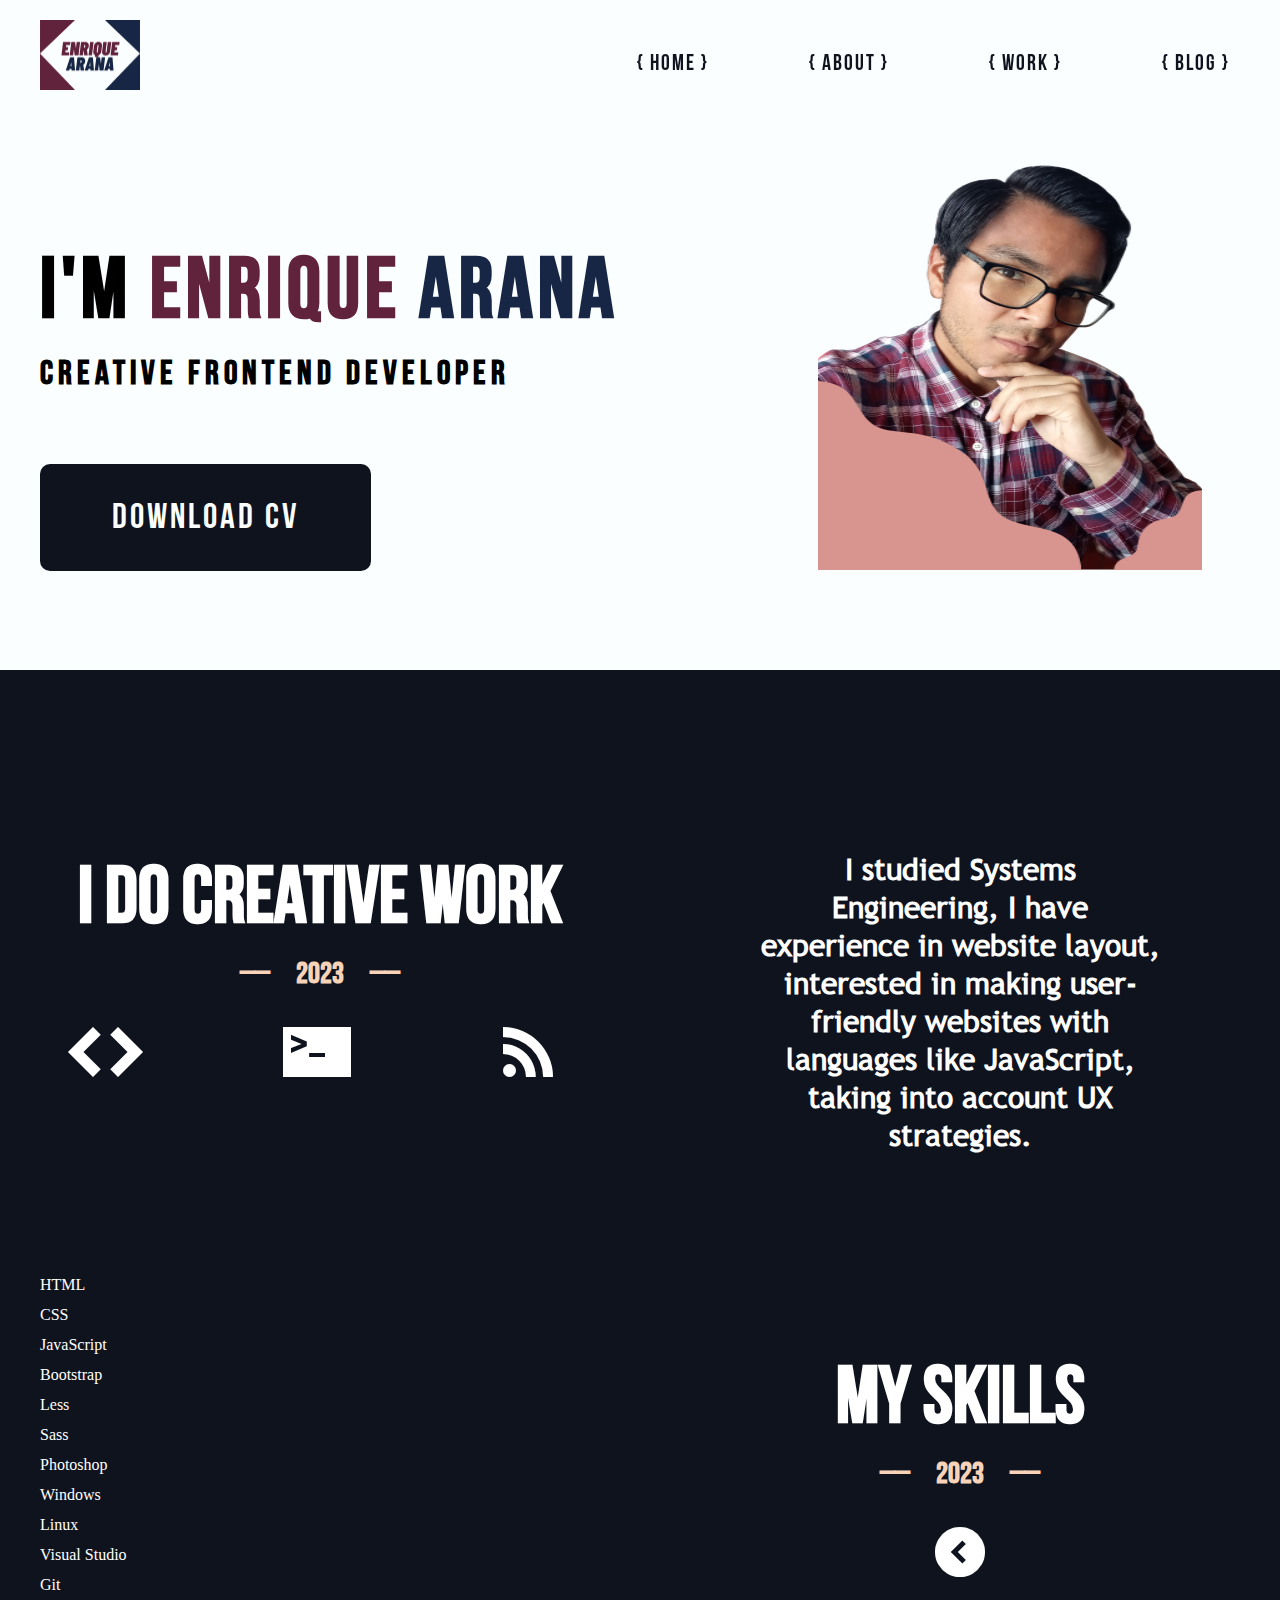
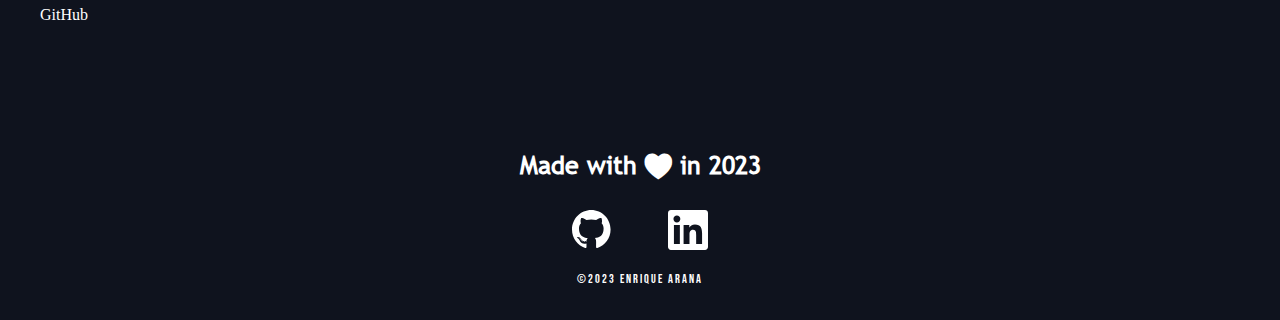
<file: index.html>
<!DOCTYPE html>
<html lang="es">
<head>
    <meta charset="UTF-8">
    <meta http-equiv="X-UA-Compatible" content="IE=edge">
    <meta name="viewport" content="width=device-width, initial-scale=1.0">
    <title>Enrique Arana</title>
    <link rel="stylesheet" href="css/styles.css">
    <link rel="stylesheet" href="css/responsive.css">
    <link rel="shortcut icon" href="img/logoLight.png" type="image/x-icon">
</head>
<body>
    <header>
        <nav>
            <input type="checkbox" id="nav__checkbox" class="nav__checkbox">
            <label for="nav__checkbox" class="nav__toggle">
                <img src="img/hamburguer.png" alt="Menú Hamburguesa" class="hamburguer">
                <img src="img/xPng.png" alt="Cerrar" class="close">
            </label>
            <img class="logo light" src="img/logoLight.png">
            <ul>
                <li><a href="index.html">{ Home }</a></li>
                <li><a href="about.html">{ About }</a></li>
                <li><a href="work.html">{ Work }</a></li>
                <li><a href="blog.html">{ Blog }</a></li>
            </ul>
            <div id="nav__redes">
                <a href="https://github.com/EnriqueArana" target="_blank">
                    <img id="github" src="img/githubB.svg" alt="Logo de GitHub">
                </a>
                <a href="https://www.linkedin.com/in/jorge-enrique-arana-rosales-343509186/" target="_blank">
                    <img id="linkedin" src="img/linkedinB.svg" alt="Logo de Linkedin">
                </a>
            </div>
        </nav>
    </header>
    <main>
        <section id="presentacion">
            <article id="presentacion__titulos">
                <h1>I'm <span class="letraVino">Enrique</span> <span class="letraAzul">Arana</span></h1>
                <h3>Creative Frontend Developer</h3>
                <div class="aparecer">
                    <a href="vhttps://drive.google.com/file/d/1B6jGJmvwnPRcn4PtehhnG3MKZkj7nY4d/view?usp=sharing" target="_blank"><button>DOWNLOAD CV</button></a>
                </div>
            </article>
            <article id="fotoPerfil">
                <img src="img/fotoWebPage.png" alt="My profile photo">
            </article>
        </section>
        <section id="descripcion">
            <article id="descripcion__first">
                <h3>I do Creative Work</h3>
                <h4><p id="primeraLinea">__</p> 2023 <p id="segundaLinea">__</p></h4>
                <ul>
                    <li>H</li>
                    <li>_</li>
                    <li>B</li>
                </ul>
            </article>
            <article id="descripcion__second">
                <p>I studied Systems Engineering, I have experience in website layout, interested in making user-friendly websites with languages like JavaScript, taking into account UX strategies.</p>
            </article>
            <article id="saludo__mobile">
                <p id="carita">( n _ n )</p>
                <p id="saludo">NICE TO MEET YOU</p>
            </article>
        </section>
        <section id="mySkills">
            <article id="mySkills__first">
                <div id="mySkills__first--set">
                    <p>HTML</p>
                    <p>CSS</p>
                    <p>JavaScript</p>
                    <p>Bootstrap</p>
                    <p>Less</p>
                    <p>Sass</p>
                </div>
                <div id="mySkills__first--soft">
                    <p>Photoshop</p>
                    <p>Windows</p>
                    <p>Linux</p>
                    <p>Visual Studio</p>
                    <p>Git</p>
                    <p>GitHub</p>
                </div>
            </article>
            <article id="mySkills__second">
                <h3>My Skills</h3>
                <h4><p id="primeraLinea">__</p> 2023 <p id="segundaLinea">__</p></h4>
                <p id="flecha">(</p>
            </article>
        </section>
    </main>
    <footer>
        <h3>Made with <span>N</span> in 2023</h3>
        <div id="redes">
            <a href="https://github.com/EnriqueArana" target="_blank">
                <img id="github" src="img/github.svg" alt="Logo de GitHub">
            </a>
            <a href="https://www.linkedin.com/in/jorge-enrique-arana-rosales-343509186/" target="_blank">
                <img id="linkedin" src="img/linkedin.svg" alt="Logo de Linkedin">
            </a>
        </div>
        <p>&copy;2023 Enrique Arana</p>
    </footer>
    <script src="main.js">
    </script>
</body>
</html>
</file>
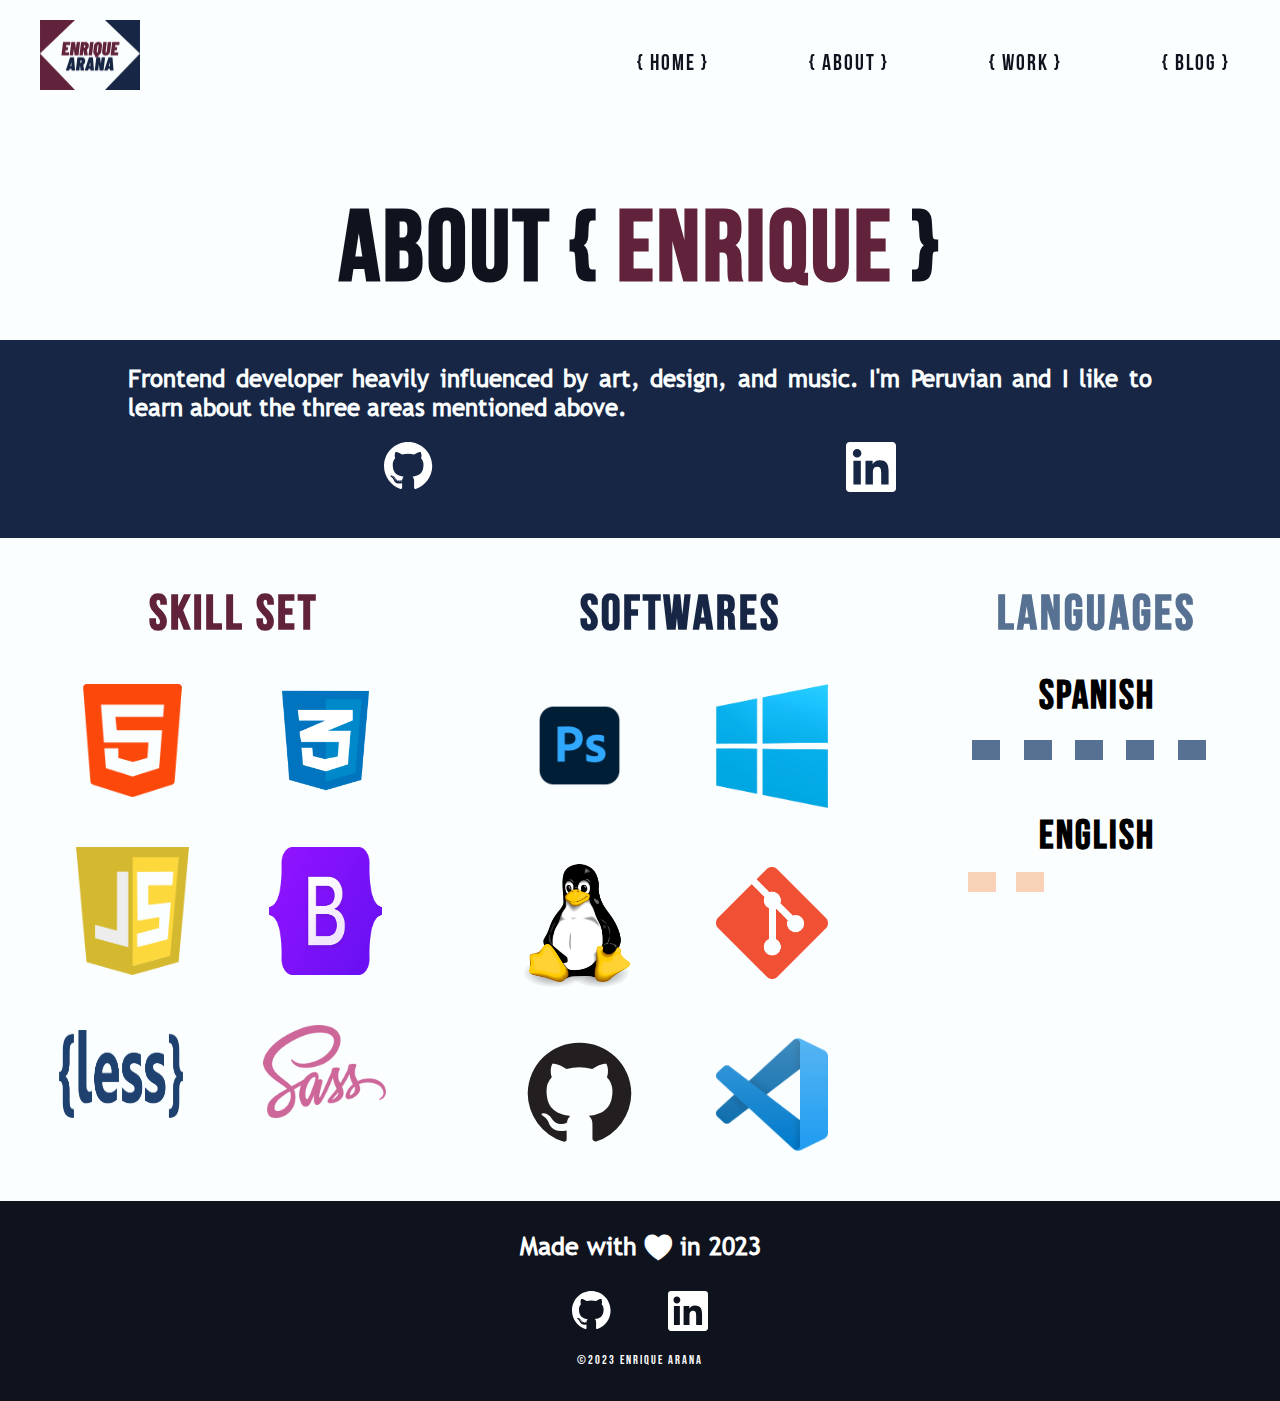
<file: about.html>
<!DOCTYPE html>
<html lang="es">
<head>
    <meta charset="UTF-8">
    <meta http-equiv="X-UA-Compatible" content="IE=edge">
    <meta name="viewport" content="width=device-width, initial-scale=1.0">
    <title>About EA</title>
    <link rel="stylesheet" href="css/styles.css">
    <link rel="stylesheet" href="css/responsive.css">
    <link rel="stylesheet" href="css/stylesWeb.css">
    <link rel="shortcut icon" href="img/logoLight.png" type="image/x-icon">
</head>
<body>
    <header>
        <nav>
            <input type="checkbox" id="nav__checkbox" class="nav__checkbox">
            <label for="nav__checkbox" class="nav__toggle">
                <img src="img/hamburguer.png" alt="Menú Hamburguesa" class="hamburguer">
                <img src="img/xPng.png" alt="Cerrar" class="close">
            </label>
            <img class="logo light" src="img/logoLight.png">
            <ul>
                <li><a href="index.html">{ Home }</a></li>
                <li><a href="about.html">{ About }</a></li>
                <li><a href="work.html">{ Work }</a></li>
                <li><a href="blog.html">{ Blog }</a></li>
            </ul>
            <div id="nav__redes">
                <a href="https://github.com/EnriqueArana" target="_blank">
                    <img id="github" src="img/githubB.svg" alt="Logo de GitHub">
                </a>
                <a href="https://www.linkedin.com/in/jorge-enrique-arana-rosales-343509186/" target="_blank">
                    <img id="linkedin" src="img/linkedinB.svg" alt="Logo de Linkedin">
                </a>
            </div>
        </nav>
    </header>
    <main>
        <section id="about__principal">
            <article id="about__principal--titulo">
                <h1>About { <span>Enrique</span> }</h1>
                <div id="about__principal--redes">
                    <a href="https://github.com/EnriqueArana">
                        <img id="github" src="img/githubB.svg" alt="Logo de GitHub">
                    </a>
                    <a href="https://www.linkedin.com/in/jorge-enrique-arana-rosales-343509186/">
                        <img id="linkedin" src="img/linkedinB.svg" alt="Logo de Linkedin">
                    </a>
                </div>
            </article>
            <article id="about__principal--influence">
                <p>Frontend developer heavily influenced by art, design, and music. I'm Peruvian and I like to learn about the three areas mentioned above.</p>
                <div id="about__principal--redes2">
                    <a href="https://github.com/EnriqueArana" target="_blank">
                        <img id="github" src="img/github.svg" alt="Logo de GitHub">
                    </a>
                    <a href="https://www.linkedin.com/in/jorge-enrique-arana-rosales-343509186/" target="_blank">
                        <img id="linkedin" src="img/linkedin.svg" alt="Logo de Linkedin">
                    </a>
                </div>
            </article>
        </section>
        <section id="about__knowledge">
            <article id="about__knowledge--skills">
                <h2>Skill Set</h2>
                <div>
                   <img src="img/html.png" alt="Html Icon">
                   <img src="img/css.png" alt="CSS Icon">
                </div>
                <div>
                   <img src="img/js.png" alt="JavaScript Icon">
                   <img src="img/bootstrap.png" alt="Bootstrap Icon">
                </div>
                <div>
                   <img src="img/less.png" id="less" alt="Less Icon">
                   <img src="img/sass.png" id="sass" alt="Sass Icon">
                </div>
            </article>
            <article id="about__knowledge--softwares">
                <h2>Softwares</h2>
                <div>
                    <img src="img/photoshop.png" alt="Photoshop Icon">
                    <img src="img/windows.png" alt="Windows Icon">
                </div>
                <div>
                    <img src="img/linux.png" alt="Linux Icon">
                    <img src="img/git.png" alt="Git Icon">
                </div>
                <div>
                    <img src="img/githubB.svg" alt="GitHub Icon">
                    <img src="img/visualStudio.png" id="vsCode" alt="Visual Strudio Code Icon">
                </div>
            </article>
            <article id="about__knowledge--languages">
                <h2>Languages</h2>
                <div>
                    <h3>Spanish</h3>
                    <div></div>
                    <div></div>
                    <div></div>
                    <div></div>
                    <div></div>
                </div>
                <div>
                    <h3>English</h3>
                    <div id="rosa"></div>
                    <div id="rosa"></div>
                </div> 
            </article>
            
        </section>
    </main>
    <footer>
        <h3>Made with <span>N</span> in 2023</h3>
        <div id="redes">
            <a href="https://github.com/EnriqueArana" target="_blank">
                <img id="github" src="img/github.svg" alt="Logo de GitHub">
            </a>
            <a href="https://www.linkedin.com/in/jorge-enrique-arana-rosales-343509186/" target="_blank">
                <img id="linkedin" src="img/linkedin.svg" alt="Logo de Linkedin">
            </a>
        </div>
        <p>&copy;2023 Enrique Arana</p>
    </footer>
    <script src="main.js">
    </script>
</body>
</html>
</file>
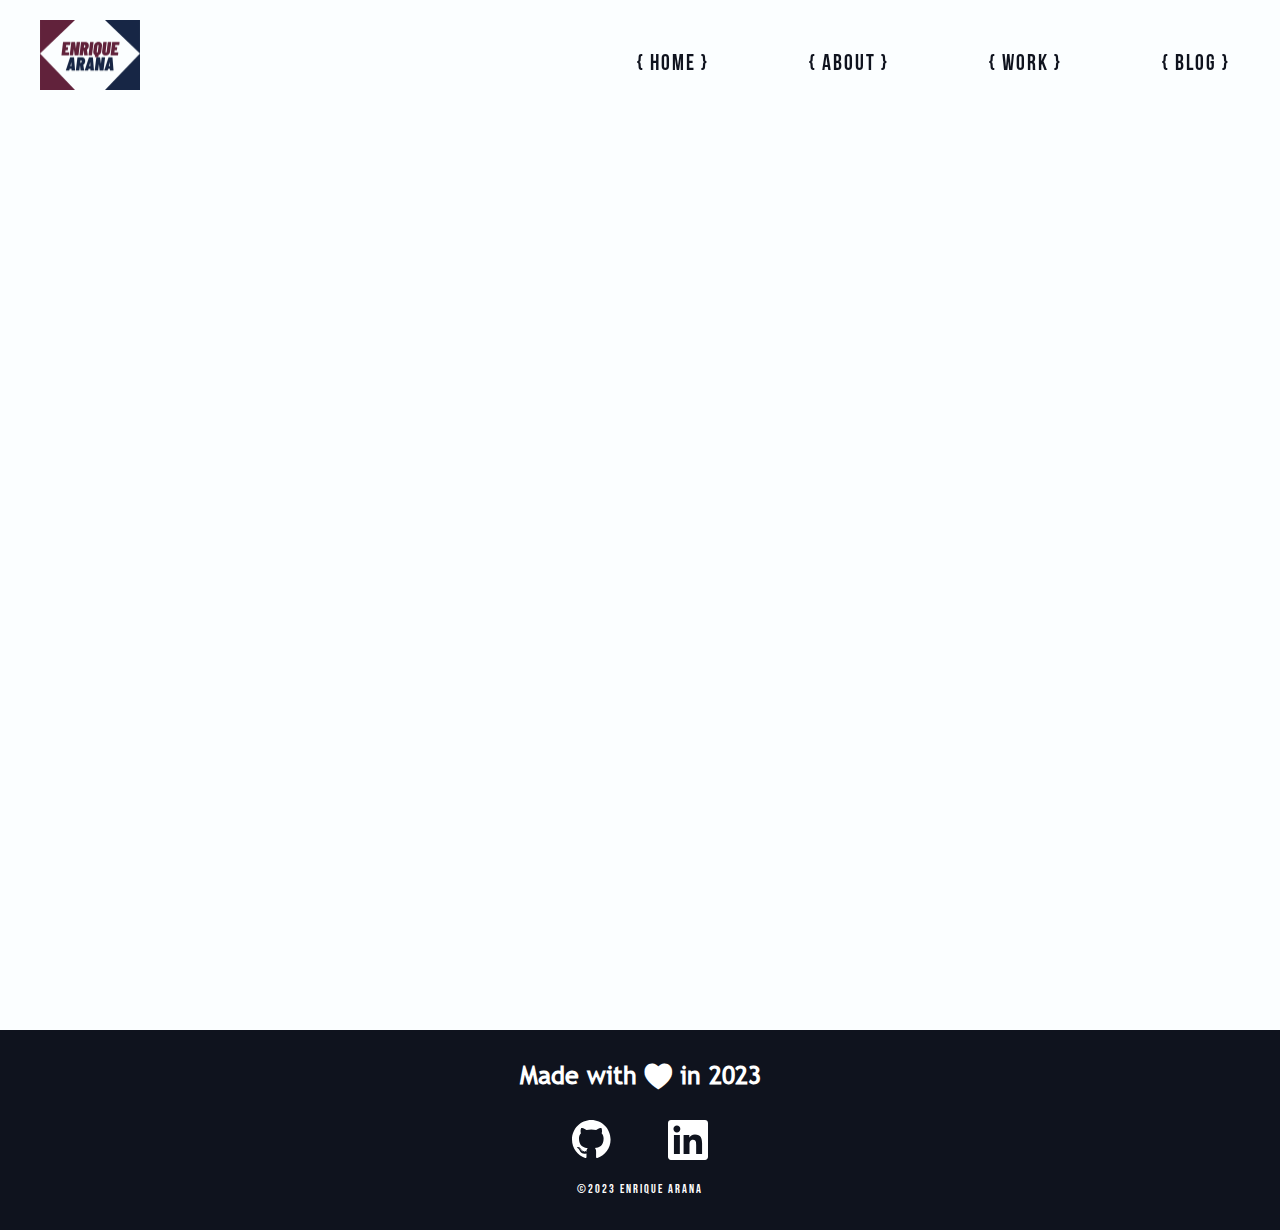
<file: blog.html>
<!DOCTYPE html>
<html lang="es">

<head>
    <meta charset="UTF-8">
    <meta http-equiv="X-UA-Compatible" content="IE=edge">
    <meta name="viewport" content="width=device-width, initial-scale=1.0">
    <title>Enrique Arana</title>
    <link rel="stylesheet" href="css/styles.css">
    <link rel="stylesheet" href="css/responsive.css">
    <link rel="stylesheet" href="css/stylesWeb.css">
    <link rel="shortcut icon" href="img/logoLight.png" type="image/x-icon">
</head>

<body>
    <header>
        <nav>
            <input type="checkbox" id="nav__checkbox" class="nav__checkbox">
            <label for="nav__checkbox" class="nav__toggle">
                <img src="img/hamburguer.png" alt="Menú Hamburguesa" class="hamburguer">
                <img src="img/xPng.png" alt="Cerrar" class="close">
            </label>
            <img class="logo light" src="img/logoLight.png">
            <ul>
                <li><a href="index.html">{ Home }</a></li>
                <li><a href="about.html">{ About }</a></li>
                <li><a href="work.html">{ Work }</a></li>
                <li><a href="blog.html">{ Blog }</a></li>
            </ul>
            <div id="nav__redes">
                <a href="https://github.com/EnriqueArana" target="_blank">
                    <img id="github" src="img/githubB.svg" alt="Logo de GitHub">
                </a>
                <a href="#https://www.linkedin.com/in/jorge-enrique-arana-rosales-343509186/" target="_blank">
                    <img id="linkedin" src="img/linkedinB.svg" alt="Logo de Linkedin">
                </a>
            </div>
        </nav>
    </header>
    <div class="container">
        <h1 class="text">BLOG EN CONSTRUCCIÓN</h1>
      </div>
    <footer>
        <h3>Made with <span>N</span> in 2023</h3>
        <div id="redes">
            <a href="https://github.com/EnriqueArana" target="_blank">
                <img id="github" src="img/github.svg" alt="Logo de GitHub">
            </a>
            <a href="https://www.linkedin.com/in/jorge-enrique-arana-rosales-343509186/" target="_blank">
                <img id="linkedin" src="img/linkedin.svg" alt="Logo de Linkedin">
            </a>
        </div>
        <p>&copy;2023 Enrique Arana</p>
    </footer>
    <script src="main.js">
    </script>
</body>

</html>
</file>
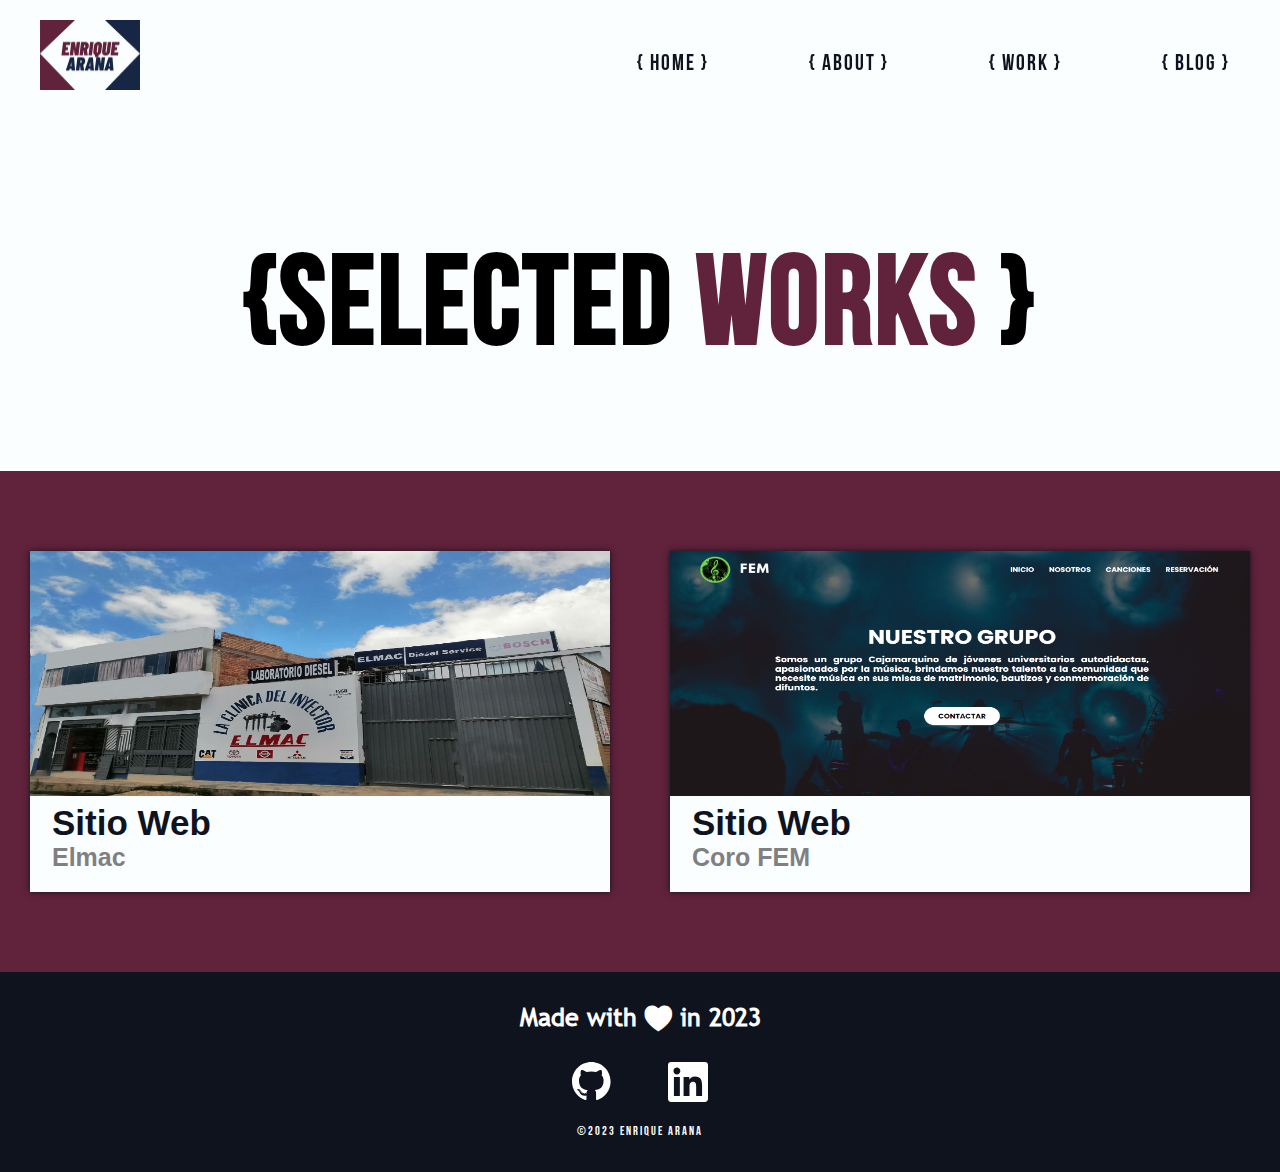
<file: work.html>
<!DOCTYPE html>
<html lang="es">
<head>
    <meta charset="UTF-8">
    <meta http-equiv="X-UA-Compatible" content="IE=edge">
    <meta name="viewport" content="width=device-width, initial-scale=1.0">
    <title>Work EA</title>
    <link rel="stylesheet" href="css/styles.css">
    <link rel="stylesheet" href="css/responsive.css">
    <link rel="stylesheet" href="css/stylesWeb.css">
    <link rel="shortcut icon" href="img/logoLight.png" type="image/x-icon">
</head>
<body>
    <header>
        <nav>
            <input type="checkbox" id="nav__checkbox" class="nav__checkbox">
            <label for="nav__checkbox" class="nav__toggle">
                <img src="img/hamburguer.png" alt="Menú Hamburguesa" class="hamburguer">
                <img src="img/xPng.png" alt="Cerrar" class="close">
            </label>
            <img class="logo light" src="img/logoLight.png">
            <ul>
                <li><a href="index.html">{ Home }</a></li>
                <li><a href="about.html">{ About }</a></li>
                <li><a href="work.html">{ Work }</a></li>
                <li><a href="blog.html">{ Blog }</a></li>
            </ul>
            <div id="nav__redes">
                <a href="https://github.com/EnriqueArana" target="_blank">
                    <img id="github" src="img/githubB.svg" alt="Logo de GitHub">
                </a>
                <a href="https://www.linkedin.com/in/jorge-enrique-arana-rosales-343509186/" target="_blank">
                    <img id="linkedin" src="img/linkedinB.svg" alt="Logo de Linkedin">
                </a>
            </div>
        </nav>
    </header>
    <main id="trabajos">
        <h1 id="trabajos__titulo"> {Selected <span>Works</span> }</h1>
        <section id="trabajos__proyectos">
            <article id="trabajos__proyectos--first">
                <a href="https://enriquearana.github.io/Elmac/index.html" target="_blank">
                    <img src="img/laboratorioDiesel.jpg" alt="Local Elmac">
                    <h3>Sitio Web</h3>
                    <p>Elmac</p>
                </a>
            </article>
            <article id="trabajos__proyectos--second">
                <a href="https://enriquearana.github.io/fem/" target="_blank">
                    <img src="img/coroFem.png" alt="Página FEM">
                    <h3>Sitio Web</h3>
                    <p>Coro FEM</p>
                </a>
            </article>
        </section>
    </main>
    <footer>
        <h3>Made with <span>N</span> in 2023</h3>
        <div id="redes">
            <a href="https://github.com/EnriqueArana" target="_blank">
                <img id="github" src="img/github.svg" alt="Logo de GitHub">
            </a>
            <a href="https://www.linkedin.com/in/jorge-enrique-arana-rosales-343509186/" target="_blank">
                <img id="linkedin" src="img/linkedin.svg" alt="Logo de Linkedin">
            </a>
        </div>
        <p>&copy;2023 Enrique Arana</p>
    </footer>
    <script src="main.js">
    </script>
</body>
</html>
</file>
<file: css/styles.css>
:root{
    --blanco: #FBFEFF;
    --negro: #0F131E;
    --vino: #61223B;
    --azulOscuro: #172645;
    --rosa: #D89590;
    --crema: #F8D3B8;
}

@font-face {
    font-family: "TrebuchetMS";
    src: url(fonts/TrebuchetMS.ttf);
    font-weight: normal;
    font-style: normal;
}

@font-face {
    font-family: "BebasNeue";
    src: url(fonts/BebasNeue.otf);
    font-weight: normal;
    font-style: normal;
}

@font-face {
    font-family: "WebSymbolsRegular";
    src: url(fonts/websymbols-regular-webfont.eot);
    src: url(fonts/websymbols-regular-webfont.eot?#iefix) format(embedded-opentype),
        url(fonts/websymbols-regular-webfont.woff) format(woff),
        url(fonts/websymbols-regular-webfont.ttf) format(truetype),
        url(fonts/websymbols-regular-webfont.svg#WebSymbolsRegular) format(svg);
    font-weight: normal;
    font-style: normal;
}

*{
    padding: 0px;
    margin: 0px;
}

body{
    background-color: var(--blanco);
    width: 100%;
}

.letraVino{
    color: var(--vino);
}

.letraAzul{
    color: var(--azulOscuro);
}

/* CABECERA */
header{
    width: 100%;
    height: 130px;
}

nav{
    width: 100%;
    position: fixed;
    transition: all 500ms;
    z-index: 1;
    transition: background-color 0.5s ease;
}

nav .logo{
    float: left;
    width: 100px;
    margin: 20px;
    margin-left: 40px;
    background-image: url("../img/logoLight.png");
    background-size: contain;
}

nav ul{
    float: right;
}

nav ul li{
    float: left;
    margin: 50px;
    list-style: none;
}

nav ul li a{
    display: block;
    text-decoration: none;
    color: var(--negro);
    font-size: 22px;
    font-family: "BebasNeue";
    letter-spacing: 2px;
    transition: all 300ms;
}

nav ul li a:hover{
    color: var(--vino);
    transform: scale(1.2,1.2);
}

/* MENÚ MOBILE */
.nav__toggle{
    position: absolute;
    cursor: pointer;
    margin: 0 1rem;
    right: 0;
}

.nav__toggle img{
   width: 1rem;
}

.nav__toggle .close{
    display: none;
}

.nav ul li{
    display: block;
}

.nav__toggle .close,
.nav__toggle .hamburguer{
    margin-top: 0.3rem;
}

.nav__checkbox{
    display: none;
}

.nav__toggle{
    display: none;
}
#nav__redes{
    display: none;
}

.active{
    background-color: var(--negro);
    width: 100%;
    transition: all 3s;
}

.active a{
    color: var(--blanco);
}

.active a:hover{
    color: var(--rosa);
}

.active .logo{
    content: url("../img/logoNight.png");
}

/* PRESENTACIÓN */
#presentacion{
    width: 100%;
    display: block;
    height: 500px;
    margin-top: 20px;
    overflow: hidden;
}

#presentacion__titulos{
    float: left;
    display: block;
    width: 50%;
    height: 300px;
    padding-left: 40px;
    padding-top: 90px;
    
}

#presentacion__titulos h1 {
    font-size: 85px;
    font-family: "BebasNeue";
    letter-spacing: 5px;
    display: block;
    white-space: nowrap;
    width: 17.5ch;
    animation: typing 1.1s steps(15), blink .5s infinite step-end alternate;
    overflow: hidden;
    border-right: none;
    position: relative;
    transition: all 300ms;
  }
  
  #presentacion__titulos h1::after {
    content: "";
    position: absolute;
    bottom: 0;
    right: 0;
    height: 100%;
    width: 4px;
    background-color: transparent;
    animation: delete-line 1s steps(15) forwards;
    animation-delay: 5s;
  }
  
  @keyframes typing {
    from {
      width: 0;
    }
  }
  
  @keyframes blink {
    50% {
      border-color: transparent;
    }
  }
  
  @keyframes delete-line {
    from {
      background-color: #fff;
    }
    to {
      background-color: transparent;
    }
  }
/* 
@keyframes moverH1{
    from{
        transform: translateX(-500%);
    }
    to{
        transform: translateX(0%);
    }
} */

#presentacion__titulos h1:hover{
    text-shadow: 1px 1px 2px var(--negro);
}

#presentacion__titulos h3{
    font-size: 34px;
    letter-spacing: 5px;
    margin-top: 10px;
    font-family: "BebasNeue";
    animation: moverH3 1.5s linear;
}

@keyframes moverH3 {
    from{
        transform: translateX(-200%);
    }
    to{
        transform: translateX(0%);
    }
}

button{
    font-size: 36px;
    background-color: var(--negro);
    color: var(--blanco);
    margin-top: 70px;
    padding: 30px 70px 30px 70px;
    border-radius: 10px;
    font-family: "BebasNeue";
    letter-spacing: 3px;
    border: 2px solid var(--negro);
    transition: all 200ms;
    animation-fill-mode: forwards;
    z-index: 0;
}

.aparecer{
    animation: moverBoton 1s linear;
    animation-fill-mode: forwards;
}

@keyframes moverBoton {
    0% {
        opacity: 0;
        transform: translateY(200%);
    }
    100% {
        opacity: 1;
        transform: translateY(0);
    }
}

button:hover{
    box-shadow: 2px 2px 1px var(--negro);
    animation: colorBoton infinite 1s linear;
}

@keyframes colorBoton {
    0%{
        background-color: var(--vino);
        border: 2px solid var(--vino);
    }
    25%{
        background-color: var(--blanco);
        border: 2px solid var(--blanco);
        color: black;
    }
    50%{
        background-color: var(--crema);
        border: 2px solid var(--crema);
    }
    75%{
        background-color: var(--vino);
        border: 2px solid var(--vino);
    }
    100%{
        background-color: var(--azulOscuro);
        border: 2px solid var(--azulOscuro);
    }
}

#fotoPerfil{
    display: block;
    width: 40%;
    float: right;
    height: 250px;
}

#fotoPerfil img{
    width: 75%;
    margin: 0 auto;
    height: 420px;
    margin-left: 50px;
    transition: all 1s;
    animation: moverFotoPerfil 2s linear;
}

@keyframes moverFotoPerfil {
    from{
        transform: translateX(200%);
    }
    to{
        transform: translateX(0%);
    }
}

/* SECCIÓN DE MI DESCRIPCIÓN */
#descripcion{
    width: 100%;
    display: block;
    height: 450px;
    margin-top: 20px;
    overflow: hidden;
    background-color: var(--negro);
    padding-top: 100px;
}

#descripcion article{
    float: left;
    width: 50%;
    color: white;
}

#descripcion #descripcion__first{
    text-align: center;
    padding-top: 50px;
}

#descripcion__first h3{
    font-size: 80px;
    font-family: "BebasNeue";
    margin: 0 auto;
    margin-top: 30px;
}

#descripcion__first h4{
    font-size: 30px;
    font-family: "BebasNeue";
    margin: 0 auto;
    margin-top: 10px;
    color: var(--crema);
    width: 25%;
}

#descripcion__first h4 p{
    line-height: 13px;
}

#descripcion__first #primeraLinea{
    float: left;
}

#descripcion__first #segundaLinea{
    float: right;
}

#descripcion__first ul{
    padding-top: 30px;
    height: 70px;
    display: block;
    width: 100%;
    margin: 0 auto;
}

#descripcion__first li{
    display: block;
    font-family: "WebSymbolsRegular";
    list-style: none;
    float: left;
    font-size: 50px;
    width: 33%;
    margin: 0 auto;
}

#description article #descripcion__second{
    width: 47%;
    float: right;
    margin-top: 30px;
    text-align: center;
    height: 300px;
    padding-right: 30px;
}

#descripcion__second p{
    margin-top: 80px;
    margin-right: 120px;
    margin-left: 120px;
    font-size: 30px;
    font-family:  "TrebuchetMS";
    font-weight: bold;
    text-align: center;
}
#saludo__mobile{
    display: none;
}

/* SECCIÓN MY SKILLS */
/* SECCIÓN DE MI DESCRIPCIÓN */
#mySkills{
    width: 100%;
    display: block;
    position: relative;
    height: 500px;
    overflow: hidden;
    background-color: var(--negro);
}

#mySkills article{
    width: 50%;
    color: white;
    display: block;
    padding-top: 50px;
}

#mySkills__first{
    display: block;
    float: left;
    z-index: 2;
    margin: 0 auto;
    line-height: 30px;
}

#mySkills__first div{
    margin-left: 40px;
}

#mySkills__first--set{
    animation: rotarSet infinite 10s linear;
}

#mySkills__first--soft{
    animation: rotarSoft infinite 10s linear;
}

@keyframes rotarSet {
    0%{
        transform: perspective(1000px) rotateY(0deg);
    }
    50%{
        transform: perspective(1000px) rotateY(180deg);
        color: var(--rosa);
        text-shadow: 1px 1px 8px var(--rosa);
    }
    100%{
        transform: perspective(1000px) rotateY(360deg);
    }
}
@keyframes rotarSoft {
    0%{
        transform: perspective(1000px) rotateY(360deg);
    }
    50%{
        transform: perspective(1000px) rotateY(180deg);
        color: var(--crema);
        text-shadow: 1px 1px 8px var(--crema);
    }
    100%{
        transform: perspective(1000px) rotateY(0deg);
    }
}

#mySkills__second{
    float: right;
    width: 300px;
    text-align: center;
}

#mySkills__second h3{
    color: white;
    font-size: 80px;
    font-family: "BebasNeue";
    margin-top: 80px;
}

#mySkills__second h4{
    font-size: 30px;
    font-family: "BebasNeue";
    width: 25%;
    margin: 0 auto;
    margin-top: 10px;
    color: var(--crema);
}

#mySkills__second h4 p{
    line-height: 13px;
}

#mySkills__second #primeraLinea{
    float: left;
}

#mySkills__second #segundaLinea{
    float: right;
}

#mySkills__second #flecha{
    font-family: "WebSymbolsRegular";
    margin-top: 30px;
    font-size: 50px;
    transition: all 300ms;
    animation: moverFlecha infinite 2s linear;
}
@keyframes moverFlecha {
    0%{
        transform: translateX(3%);
    }
    25%{
        transform: translateX(0%);
    }
    50%{
        transform: translateX(-3%);
    }
    75%{
        transform: translateX(0%);
    }
    100%{
        transform: translateX(3%);
    }
}

/* PIE DE PÁGINA */
footer{
    width: 100%;
    height: 200px;
    color: white;
    background-color: var(--negro);
}
footer h3{
    text-align: center;
    width: 100%;
    margin:  0 auto;
    font-size: 25px;
    height: 90px;
    line-height: 90px;
    font-family: "TrebuchetMS";
}
footer h3 span{
   font-family: "WebSymbolsRegular"; 
}
footer #redes{
    margin:  0 auto;
    width: 20%;
}
#redes img{
    width: 40px;
    transition: all 300ms;
}
#redes #github{
    margin-left: 60px;
}
#redes #linkedin{
    float: right;
    display: block;
    margin-right: 60px;
}
#redes a:hover img{
    transform: scale(1.2,1.2);
}
footer p{
    text-align: center;
    margin:  0 auto;
    width: 100%;
    font-family: "BebasNeue";
    letter-spacing: 2px;
    font-size: 12px;
    margin-top: 20px;
}
</file>
<file: css/responsive.css>
:root{
  --blanco: #FBFEFF;
  --negro: #0F131E;
  --vino: #61223B;
  --azulOscuro: #172645;
  --rosa: #D89590;
  --crema: #F8D3B8;
}
@media (max-width:1032px) {
  #descripcion__first h3 {
    font-size: 60px;
  }
  #descripcion__second p{
    font-size: 25px;
  }
  footer #redes {
    width: 27%;
  }
}
@media (max-width:1016px) {
  #fotoPerfil img {
    float: right;
    margin-left: 0;
    margin-right: 20px;
  }
  #presentacion__titulos h1 {
    font-size: 72px;
  }
  #presentacion__titulos h3 {
    font-size: 27px;
  }
  #descripcion {
    height: 410px;
  }
}
@media (max-width:1012px) {
  #descripcion__second p {
    font-size: 22px;
  }
}
@media (max-width:901px) {
  #descripcion {
    padding-top: 26px;
    height: 380px;
  }
  #descripcion__second p {
    margin-right: 98px;
    margin-left: 98px;
  }
  #descripcion__first h4 {
    width: 35%;
  }
  #mySkills__second h4 {
    width: 35%;
  }
}
@media (max-width:853px) {
  nav ul li {
    margin-right: 50px;
    margin-left: 30px;
  }
  #presentacion__titulos h1 {
    font-size: 60px;
    letter-spacing: 3px;
  }
  #presentacion__titulos h3 {
    font-size: 22px;
  }
  footer #redes {
    width: 34%;
  }
  #descripcion__second p {
   font-size: 20px; 
  }
}
@media (max-width:773px) {
  #descripcion__second p {
    margin-right: 76px;
    margin-left: 76px;
    margin-top: 112px;
  }
  nav ul li {
    margin-right: 30px;
    margin-left: 20px;
  }
  #presentacion__titulos h3 {
    font-size: 20px;
  }
}
@media (max-width:695px) {
  #presentacion__titulos h1 {
    font-size: 50px;
  }
  #presentacion__titulos h3 {
    font-size: 17px;
  }
  footer #redes {
    width: 40%;
  }
}

@media(max-width: 692px){
  #presentacion__titulos {
    width: 100%;
    height: 454px;
    padding-top: 30px;
    margin: 0 auto;
    padding-left: 0;
    display: flex;
    flex-direction: column;
    align-items: center;
  }
  #presentacion__titulos h1 {
    font-size: 50px;
    width: 80%;
    margin: 0 auto;
    text-align: center;
  }
  #presentacion__titulos h3 {
    width: 80%;
    margin: 0 auto;
    text-align: center;
    margin-bottom: 170px;
  }
  #fotoPerfil {
    width: 100%;
    height: 150px;
    margin-top: -350px;
  }
  #fotoPerfil img {
    display: block;
    width: 20%;
    margin: 0 auto;
    margin-right: 40%;
    height: 200px;
  }
}
@media(max-width: 655px){

  nav .logo,
  nav ul{
    display: flex;
    flex-direction: column;
    align-items: center;
    margin: 1rem;
  }
  nav .logo{
    margin-right: auto;
  }
  .nav__toggle{
    display: block;
    width: 50px;
  }
  ul li{
    display: none;
  }
  nav ul{
    margin-top: 230px;
  }
  nav ul li{
    margin: 15px;
  }
  nav ul li a{
    font-size: 25px;
  }
  .nav__toggle img {
    width: 3rem;
  }
  #nav__redes{
    display: none;
    clear: both;
    width: 28%;
    float: right;
    height: 80px;
    padding: 30px;
    padding-top: 0;
  }
  #nav__redes a img{
    width: 20%;
    float: right;

  }
  #nav__redes a #github{
    float: left;
    margin: 30px;
    margin-top: 0;
    margin-right: 0;
    margin-left: 70px;
    transition: all 300ms;
  }
  #nav__redes a #github:hover{
    transform: scale(1.2,1.2);
  }
  #nav__redes a #linkedin{
    margin: 30px;
    margin-top: 0;
    margin-right: 0;
    transition: all 300ms;
  }
  #nav__redes a #linkedin:hover{
    transform: scale(1.2,1.2);
  }
  .active .logo{
    content: url("../img/logoLight.png");
  }
  .active #nav__redes a #github{
    content: url("../img/github.svg");
  }
  .active #nav__redes a #linkedin{
    content: url("../img/linkedin.svg");
  }
  .active .close{
    content: url("../img/xNight.png");
  }
  .active .hamburguer{
    content: url("../img/hamburguerNight.png");
  }
  #nav__checkbox:checked ~ ul li{
    display: block;
  }

  #nav__checkbox:checked ~ .active{
    background-color: var(--negro);
    height: 300px;
  }
  #nav__checkbox:checked ~ #nav__redes{
    display: block;
  }
  #nav__checkbox:checked ~ label.nav__toggle .close{
    display: block;
  }
  #nav__checkbox:checked ~ label.nav__toggle .hamburguer{
    display: none;

  } 
  .close {
    display: none;
  }
  #fotoPerfil img{
    width: 135px;
  }
  #descripcion {
    padding: 0;
    height: auto;
  }
  #descripcion article {
    width: 100%;
    color: white;
    float: none;
  }
  #descripcion__first h4 {
    width: 23%;
  }
  #descripcion__first ul {
    display: none;
  }
  #descripcion__second p {
    margin-top: 25px;
  }
  #saludo__mobile{
    display: block;
    width: 100%;
    margin: 0 auto;
    text-align: center;
    margin-top: 20px;
    font-size: 20px;
    font-family: "BebasNeue";
  }
  #saludo__mobile #carita{
    font-family: Arial, Helvetica, sans-serif;
    font-weight: bold;
    margin-top: 40px;

  }
  #saludo__mobile #saludo{
    margin-top: 15px;
    font-size: 25px;
    color: var(--crema);
  }

  #mySkills {
    display: flex;
    flex-direction: column;
    width: 100%; 
    height: auto;
  }
  #mySkills article {
    margin: 0 auto;
    float: none;
    padding-top: 0;
  }
  #mySkills__first {
    order: 2; 
  }
  
  #mySkills__second {
    order: 1;
    width: 100%; 
   
  }
  #mySkills__second #flecha {
    display: none;
  }
  #mySkills__second h4 {
    width: 46%;
    margin-bottom: 40px;
  }
  #nav__redes {
    width: 35%;
  }
}

@media(max-width: 530px){
  #mySkills__second h3 {
    font-size: 67px;
  }
  #descripcion__first h4 {
    width: 35%;
  }
  #mySkills__second h4 {
    width: 62%;
  }
  footer #redes {
    width: 58%;
  }
}
@media(max-width: 479px){
  footer #redes {
    width: 62%;
  }
}
@media(max-width: 450px){
  #presentacion__titulos h1 {
    font-size: 42px;
    width: 90%;
  }
  #presentacion__titulos h3 {
    font-size: 14px;
  }
  #fotoPerfil {
    width: 90%;
  }
  #fotoPerfil img {
    width: 152px;
  }
  button {
    margin-top: 94px;
    padding: 20px 60px 20px 60px;
  }
  #nav__redes {
    width: 48%;
  }
}
@media(max-width: 443px){
  #mySkills__second h3 {
    font-size: 55px;
  }
  #fotoPerfil {
    width: 79%;
  }
}
@media(max-width: 378px){
  #presentacion__titulos h3 {
    font-size: 13px;
  }
  #descripcion__first h4 {
    width: 50%;
  }
  #mySkills__second h4 {
    width: 85%;
  }
  footer #redes {
    width: 77%;
  }
  footer h3 {
    font-size: 20px;
  }
  #fotoPerfil {
    width: 68%;
  }
}
</file>
<file: css/stylesWeb.css>
@charset "UTF-8";
@font-face {
  font-family: "TrebuchetMS";
  src: url(fonts/TrebuchetMS.ttf);
  font-weight: normal;
  font-style: normal;
}
@font-face {
  font-family: "BebasNeue";
  src: url(fonts/BebasNeue.otf);
  font-weight: normal;
  font-style: normal;
}
@font-face {
  font-family: "WebSymbolsRegular";
  src: url(fonts/websymbols-regular-webfont.eot);
  src: url(fonts/websymbols-regular-webfont.eot?#iefix) format(embedded-opentype), url(fonts/websymbols-regular-webfont.woff) format(woff), url(fonts/websymbols-regular-webfont.ttf) format(truetype), url(fonts/websymbols-regular-webfont.svg#WebSymbolsRegular) format(svg);
  font-weight: normal;
  font-style: normal;
}
#about__knowledge--languages h2, #about__knowledge--softwares h2, #about__knowledge--skills h2, #about__principal--titulo h1 {
  font-family: "BebasNeue";
  font-size: 52px;
  margin-top: 45px;
  letter-spacing: 3px;
  text-align: center;
}

#about__knowledge, #about__principal {
  width: 100%;
  height: auto;
}

#about__principal {
  height: 300px;
}

#about__principal--titulo {
  text-align: center;
  margin-top: 60px;
}
#about__principal--titulo h1 {
  width: 90%;
  color: #0F131E;
  margin: 0 auto;
  transition: all 300ms;
  font-size: 49px;
}
#about__principal--titulo h1 span {
  color: #61223B;
}
#about__principal--titulo h1:hover {
  text-shadow: 1px 1px 2px #0F131E;
}
#about__principal--titulo #about__principal--redes {
  width: 70%;
  margin: 0 auto;
}
#about__principal--titulo #about__principal--redes a {
  cursor: pointer;
  text-decoration: none;
}
#about__principal--titulo #about__principal--redes a img {
  width: 50px;
  transition: all 300ms;
  padding: 20px;
}
#about__principal--titulo #about__principal--redes a img:hover {
  transform: scale(1.1);
}

#about__principal--influence {
  background-color: #172645;
  width: 100%;
  height: 120px;
}
#about__principal--influence p {
  width: 80%;
  margin: 0 auto;
  font-family: "TrebuchetMS";
  font-weight: bold;
  color: #FBFEFF;
  padding-top: 24px;
  text-align: justify;
}
#about__principal--influence #about__principal--redes2 {
  display: none;
}

#about__knowledge--skills h2 {
  color: #61223B;
  display: block;
}
#about__knowledge--skills div {
  width: 70%;
  margin: 0 auto;
}
#about__knowledge--skills div img {
  padding: 20px;
  width: 80px;
}
#about__knowledge--skills div img:first-child {
  padding-left: 0;
}
#about__knowledge--skills div img:nth-child(2) {
  padding-right: 0;
  float: right;
}
#about__knowledge--skills div #less {
  padding-top: 29px;
}
#about__knowledge--skills div #sass {
  width: 56px;
}

#about__knowledge--softwares h2 {
  color: #172645;
}
#about__knowledge--softwares div {
  width: 70%;
  margin: 0 auto;
  align-items: center;
  display: flex;
  /* Añade esta línea para utilizar Flexbox */
  justify-content: space-between;
  /* Añade esta línea para distribuir los elementos con espacio entre ellos */
}
#about__knowledge--softwares div img {
  padding: 20px;
  width: 70px;
  /* Elimina el selector &:nth-child(2) y los estilos de float:right; */
}
#about__knowledge--softwares div img:first-child {
  padding-left: 0;
}

#about__knowledge--languages h2 {
  color: #567192;
}
#about__knowledge--languages div {
  width: 70%;
  margin: 0 auto;
  text-align: center;
  height: 80px;
  margin-top: 20px;
  margin-bottom: 20px;
}
#about__knowledge--languages div h3 {
  font-size: 30px;
  font-family: "BebasNeue";
  letter-spacing: 2px;
}
#about__knowledge--languages div div {
  width: 40px;
  height: 20px;
  background-color: #567192;
  float: left;
  margin-left: 10px;
}
#about__knowledge--languages div #rosa {
  background-color: #F8D3B8;
}

@media (min-width: 520px) {
  #about__principal--titulo h1 {
    font-size: 60px;
  }
  #about__principal--influence p {
    font-size: 19px;
  }
  #about__knowledge--skills h2,
  #about__knowledge--softwares h2 {
    font-size: 65px;
  }
  #about__knowledge--skills div img,
  #about__knowledge--softwares div img {
    width: 120px;
  }
  #about__knowledge--languages h2 {
    font-size: 65px;
  }
  #about__knowledge--languages div {
    height: 100px;
  }
  #about__knowledge--languages div h3 {
    font-size: 40px;
  }
  #about__knowledge--languages div div {
    width: 60px;
    height: 30px;
  }
}
@media (min-width: 655px) {
  #about__principal--titulo h1 {
    font-size: 80px;
  }
  #about__principal--influence p {
    font-size: 22px;
  }
  #about__knowledge--skills {
    margin-top: 30px;
  }
  #about__knowledge--skills h2 {
    font-size: 75px;
    float: left;
    width: 50%;
    padding-top: 150px;
  }
  #about__knowledge--skills div {
    display: flex;
    width: 20%;
  }
  #about__knowledge--skills div img {
    width: 120px;
  }
  #about__knowledge--skills div:nth-child(2) {
    margin-left: 5px;
  }
  #about__knowledge--skills div:nth-child(3) {
    margin-left: 5px;
  }
  #about__knowledge--skills div #less {
    padding-left: 80px;
  }
  #about__knowledge--softwares {
    clear: both;
    margin-top: 30px;
  }
  #about__knowledge--softwares h2 {
    font-size: 75px;
    float: right;
    width: 50%;
    padding-top: 180px;
  }
  #about__knowledge--softwares div {
    display: flex;
    width: 20%;
  }
  #about__knowledge--softwares div img {
    width: 120px;
  }
  #about__knowledge--softwares div:nth-child(2) {
    margin-left: 5px;
  }
  #about__knowledge--softwares div:nth-child(3) {
    margin-left: 5px;
  }
  #about__knowledge--softwares div:nth-child(4) {
    margin-left: 5px;
  }
}
@media (min-width: 790px) {
  #about__principal--titulo h1 {
    margin-bottom: 30px;
  }
  #about__principal--redes {
    display: none;
  }
  #about__principal--influence {
    height: 198px;
  }
  #about__principal--influence #about__principal--redes2 {
    display: block;
    width: 60%;
    margin: 0 auto;
    padding-left: 300px;
    padding-top: 20px;
  }
  #about__principal--influence #about__principal--redes2 a {
    cursor: pointer;
    text-decoration: none;
  }
  #about__principal--influence #about__principal--redes2 a img {
    width: 50px;
    transition: all 300ms;
    padding-right: 100px;
  }
  #about__principal--influence #about__principal--redes2 a img:hover {
    transform: scale(1.1);
  }
  #about__knowledge--skills h2 {
    margin-right: 5%;
  }
  #about__knowledge--skills div #less {
    padding-left: 138px;
  }
  #about__knowledge--softwares div {
    margin-left: 20px;
  }
}
@media (min-width: 900px) {
  #about__principal--influence #about__principal--redes2 {
    display: flex;
    flex-flow: row wrap;
    width: 40%;
    justify-content: space-between;
    padding-left: 0;
  }
  #about__principal--influence #about__principal--redes2 a img {
    padding: 0;
  }
  #about__knowledge {
    display: flex;
    margin-bottom: 40px;
  }
  #about__knowledge #about__knowledge--skills {
    margin-top: 0px;
    display: flex;
    flex-flow: column wrap;
    margin-left: 20px;
    height: auto;
    flex-basis: 30%;
    flex-grow: 1;
  }
  #about__knowledge #about__knowledge--skills h2 {
    padding-top: 0px;
    font-size: 49px;
    justify-content: center;
    width: 100%;
  }
  #about__knowledge #about__knowledge--skills div {
    float: none;
    display: flex;
    flex-wrap: wrap;
    width: 100%;
  }
  #about__knowledge #about__knowledge--skills div img {
    width: 90px;
    padding: 10px;
    flex-grow: 1;
  }
  #about__knowledge #about__knowledge--skills div img:first-child {
    padding-left: 21px;
  }
  #about__knowledge #about__knowledge--skills div #less {
    padding-top: 0;
    padding-left: 0;
  }
  #about__knowledge #about__knowledge--softwares {
    margin-top: 0px;
    display: flex;
    flex-flow: column wrap;
    margin-left: 20px;
    height: auto;
    flex-basis: 30%;
    flex-grow: 1;
  }
  #about__knowledge #about__knowledge--softwares h2 {
    padding-top: 0px;
    font-size: 49px;
    justify-content: center;
    width: 100%;
  }
  #about__knowledge #about__knowledge--softwares div {
    float: none;
    display: flex;
    flex-wrap: wrap;
    width: 100%;
  }
  #about__knowledge #about__knowledge--softwares div img {
    width: 80px;
    padding: 10px;
    flex-grow: 1;
  }
  #about__knowledge #about__knowledge--softwares div img:first-child {
    padding-left: 21px;
  }
  #about__knowledge #about__knowledge--softwares div #less {
    padding-top: 0;
    padding-left: 0;
  }
  #about__knowledge #about__knowledge--languages {
    flex-grow: 1;
    margin-top: 0px;
    display: flex;
    flex-flow: column wrap;
    margin-left: 20px;
    height: auto;
    flex-basis: 30%;
  }
  #about__knowledge #about__knowledge--languages h2 {
    padding-top: 0px;
    font-size: 49px;
    justify-content: center;
    width: 100%;
  }
  #about__knowledge #about__knowledge--languages div {
    display: flex;
    flex-flow: row wrap;
  }
  #about__knowledge #about__knowledge--languages div h3 {
    margin-top: 80px;
    width: 100%;
  }
  #about__knowledge #about__knowledge--languages div div {
    margin-left: 4px;
    width: 28px;
    height: 20px;
  }
  #about__knowledge #about__knowledge--languages div #rosa {
    margin: 0;
  }
  #about__knowledge #about__knowledge--languages div #rosa:last-child {
    margin-left: 20px;
  }
}
@media (min-width: 1000px) {
  #about__principal #about__principal--titulo h1 {
    font-size: 100px;
  }
  #about__principal #about__principal--influence p {
    font-size: 24px;
  }
  #about__knowledge {
    margin-top: 50px;
  }
  #about__knowledge #about__knowledge--skills,
  #about__knowledge #about__knowledge--softwares {
    padding-right: 30px;
    padding-left: 30px;
  }
  #about__knowledge #about__knowledge--skills div img,
  #about__knowledge #about__knowledge--softwares div img {
    padding: 40px;
    padding-bottom: 10px;
  }
  #about__knowledge #about__knowledge--skills div #less,
  #about__knowledge #about__knowledge--softwares div #less {
    padding-top: 45px;
  }
  #about__knowledge #about__knowledge--languages div h3 {
    margin-top: 8px;
  }
}
@font-face {
  font-family: "TrebuchetMS";
  src: url(fonts/TrebuchetMS.ttf);
  font-weight: normal;
  font-style: normal;
}
@font-face {
  font-family: "BebasNeue";
  src: url(fonts/BebasNeue.otf);
  font-weight: normal;
  font-style: normal;
}
@font-face {
  font-family: "WebSymbolsRegular";
  src: url(fonts/websymbols-regular-webfont.eot);
  src: url(fonts/websymbols-regular-webfont.eot?#iefix) format(embedded-opentype), url(fonts/websymbols-regular-webfont.woff) format(woff), url(fonts/websymbols-regular-webfont.ttf) format(truetype), url(fonts/websymbols-regular-webfont.svg#WebSymbolsRegular) format(svg);
  font-weight: normal;
  font-style: normal;
}
#trabajos {
  height: auto;
  width: 100%;
  display: flex;
  flex-flow: column wrap;
}
#trabajos #trabajos__titulo {
  height: auto;
  flex-basis: 100%;
  text-align: center;
  font-family: "BebasNeue";
  font-size: 45px;
  margin-top: 75px;
  margin-bottom: 30px;
  letter-spacing: 3px;
  text-align: center;
  transition: all 300ms;
}
#trabajos #trabajos__titulo span {
  color: #61223B;
}
#trabajos #trabajos__titulo:hover {
  text-shadow: 1px 1px 2px #0F131E;
}
#trabajos #trabajos__proyectos {
  height: auto;
  display: flex;
  flex-flow: column wrap;
  justify-content: center;
  align-items: center;
  width: 100%;
  background-color: #61223B;
  margin-top: 20px;
}
#trabajos #trabajos__proyectos #trabajos__proyectos--first {
  height: auto;
  flex-grow: 1;
  flex-basis: 100%;
  padding: 30px;
}
#trabajos #trabajos__proyectos #trabajos__proyectos--first a {
  display: flex;
  flex-flow: column wrap;
  background-color: #FBFEFF;
  box-shadow: 0px 0px 6px #0F131E;
  text-decoration: none;
  transition: all 300ms;
}
#trabajos #trabajos__proyectos #trabajos__proyectos--first a img {
  width: 300px;
}
#trabajos #trabajos__proyectos #trabajos__proyectos--first a h3 {
  color: #0F131E;
  font-family: Arial, Helvetica, sans-serif;
  font-weight: bold;
  margin-top: 7px;
  margin-left: 7px;
}
#trabajos #trabajos__proyectos #trabajos__proyectos--first a p {
  color: gray;
  font-family: Arial, Helvetica, sans-serif;
  font-weight: bold;
  margin-left: 7px;
  padding-bottom: 7px;
}
#trabajos #trabajos__proyectos #trabajos__proyectos--first a:hover {
  transform: scale(1.05, 1.05);
}
#trabajos #trabajos__proyectos #trabajos__proyectos--second {
  height: auto;
  flex-grow: 1;
  flex-basis: 100%;
  padding: 30px;
}
#trabajos #trabajos__proyectos #trabajos__proyectos--second a {
  display: flex;
  flex-flow: column wrap;
  background-color: #FBFEFF;
  box-shadow: 0px 0px 6px #0F131E;
  text-decoration: none;
  transition: all 300ms;
}
#trabajos #trabajos__proyectos #trabajos__proyectos--second a img {
  width: 300px;
}
#trabajos #trabajos__proyectos #trabajos__proyectos--second a h3 {
  color: #0F131E;
  font-family: Arial, Helvetica, sans-serif;
  font-weight: bold;
  margin-top: 7px;
  margin-left: 7px;
}
#trabajos #trabajos__proyectos #trabajos__proyectos--second a p {
  color: gray;
  font-family: Arial, Helvetica, sans-serif;
  font-weight: bold;
  margin-left: 7px;
  padding-bottom: 7px;
}
#trabajos #trabajos__proyectos #trabajos__proyectos--second a:hover {
  transform: scale(1.05, 1.05);
}

@media (min-width: 520px) {
  #trabajos #trabajos__titulo {
    font-size: 65px;
    margin-top: 90px;
  }
  #trabajos #trabajos__proyectos {
    padding-top: 50px;
    padding-bottom: 50px;
  }
  #trabajos #trabajos__proyectos #trabajos__proyectos--first a img,
  #trabajos #trabajos__proyectos #trabajos__proyectos--second a img {
    width: 420px;
  }
  #trabajos #trabajos__proyectos #trabajos__proyectos--first a h3,
  #trabajos #trabajos__proyectos #trabajos__proyectos--second a h3 {
    font-size: 25px;
  }
  #trabajos #trabajos__proyectos #trabajos__proyectos--first a p,
  #trabajos #trabajos__proyectos #trabajos__proyectos--second a p {
    font-size: 18px;
  }
}
@media (min-width: 655px) {
  #trabajos #trabajos__titulo {
    font-size: 80px;
    margin-top: 100px;
  }
  #trabajos #trabajos__proyectos #trabajos__proyectos--first a img,
  #trabajos #trabajos__proyectos #trabajos__proyectos--second a img {
    width: 520px;
  }
  #trabajos #trabajos__proyectos #trabajos__proyectos--first a h3,
  #trabajos #trabajos__proyectos #trabajos__proyectos--second a h3 {
    font-size: 25px;
  }
  #trabajos #trabajos__proyectos #trabajos__proyectos--first a p,
  #trabajos #trabajos__proyectos #trabajos__proyectos--second a p {
    font-size: 18px;
  }
}
@media (min-width: 790px) {
  #trabajos #trabajos__titulo {
    font-size: 95px;
    margin-bottom: 70px;
  }
  #trabajos #trabajos__proyectos #trabajos__proyectos--first a img,
  #trabajos #trabajos__proyectos #trabajos__proyectos--second a img {
    width: 620px;
  }
  #trabajos #trabajos__proyectos #trabajos__proyectos--first a h3,
  #trabajos #trabajos__proyectos #trabajos__proyectos--second a h3 {
    font-size: 35px;
    padding-left: 15px;
  }
  #trabajos #trabajos__proyectos #trabajos__proyectos--first a p,
  #trabajos #trabajos__proyectos #trabajos__proyectos--second a p {
    font-size: 25px;
    padding-left: 15px;
    padding-bottom: 20px;
  }
}
@media (min-width: 1000px) {
  #trabajos #trabajos__titulo {
    font-size: 125px;
  }
  #trabajos #trabajos__proyectos {
    flex-flow: row wrap;
  }
  #trabajos #trabajos__proyectos #trabajos__proyectos--first,
  #trabajos #trabajos__proyectos #trabajos__proyectos--second {
    flex-basis: 25%;
    flex-grow: 1;
  }
  #trabajos #trabajos__proyectos #trabajos__proyectos--first a img,
  #trabajos #trabajos__proyectos #trabajos__proyectos--second a img {
    width: 100%;
    height: 245.383px;
  }
  #trabajos #trabajos__proyectos #trabajos__proyectos--first a h3,
  #trabajos #trabajos__proyectos #trabajos__proyectos--second a h3 {
    font-size: 35px;
    padding-left: 15px;
  }
  #trabajos #trabajos__proyectos #trabajos__proyectos--first a p,
  #trabajos #trabajos__proyectos #trabajos__proyectos--second a p {
    font-size: 25px;
    padding-left: 15px;
    padding-bottom: 20px;
  }
  #trabajos #trabajos__proyectos #trabajos__proyectos--first:last-child,
  #trabajos #trabajos__proyectos #trabajos__proyectos--second:last-child {
    padding-top: 0px;
    padding-bottom: 0px;
  }
}
@media (min-width: 1400px) {
  #trabajos #trabajos__titulo {
    font-size: 150px;
  }
  #trabajos__proyectos {
    padding-left: 0px;
    padding-right: 0px;
  }
  #trabajos__proyectos #trabajos__proyectos--first a,
  #trabajos__proyectos #trabajos__proyectos--second a {
    width: 65%;
    margin: 0 auto;
  }
  #trabajos__proyectos #trabajos__proyectos--first a img,
  #trabajos__proyectos #trabajos__proyectos--second a img {
    width: 100%;
    height: 245.383px;
  }
  #trabajos__proyectos #trabajos__proyectos--first a h3,
  #trabajos__proyectos #trabajos__proyectos--second a h3 {
    font-size: 35px;
    padding-left: 15px;
  }
  #trabajos__proyectos #trabajos__proyectos--first a p,
  #trabajos__proyectos #trabajos__proyectos--second a p {
    font-size: 25px;
    padding-left: 15px;
    padding-bottom: 20px;
  }
  #trabajos__proyectos #trabajos__proyectos--first:last-child,
  #trabajos__proyectos #trabajos__proyectos--second:last-child {
    padding-top: 0px;
    padding-bottom: 0px;
  }
}
.container {
  display: flex;
  justify-content: center;
  align-items: center;
  height: 100vh;
}

.text {
  font-size: 3rem;
  opacity: 0;
  animation: fade-in-out 2s infinite;
}

@keyframes fade-in-out {
  0% {
    opacity: 0;
  }
  50% {
    opacity: 1;
  }
  100% {
    opacity: 0;
  }
}
@media (max-width: 650px) {
  .text {
    font-size: 2rem;
  }
}
@media (max-width: 440px) {
  .container {
    height: 70vh;
    width: 100%;
  }
  .text {
    font-size: 2.5rem;
    width: 80%;
    text-align: center;
  }
}

/*# sourceMappingURL=stylesWeb.css.map */
</file>
